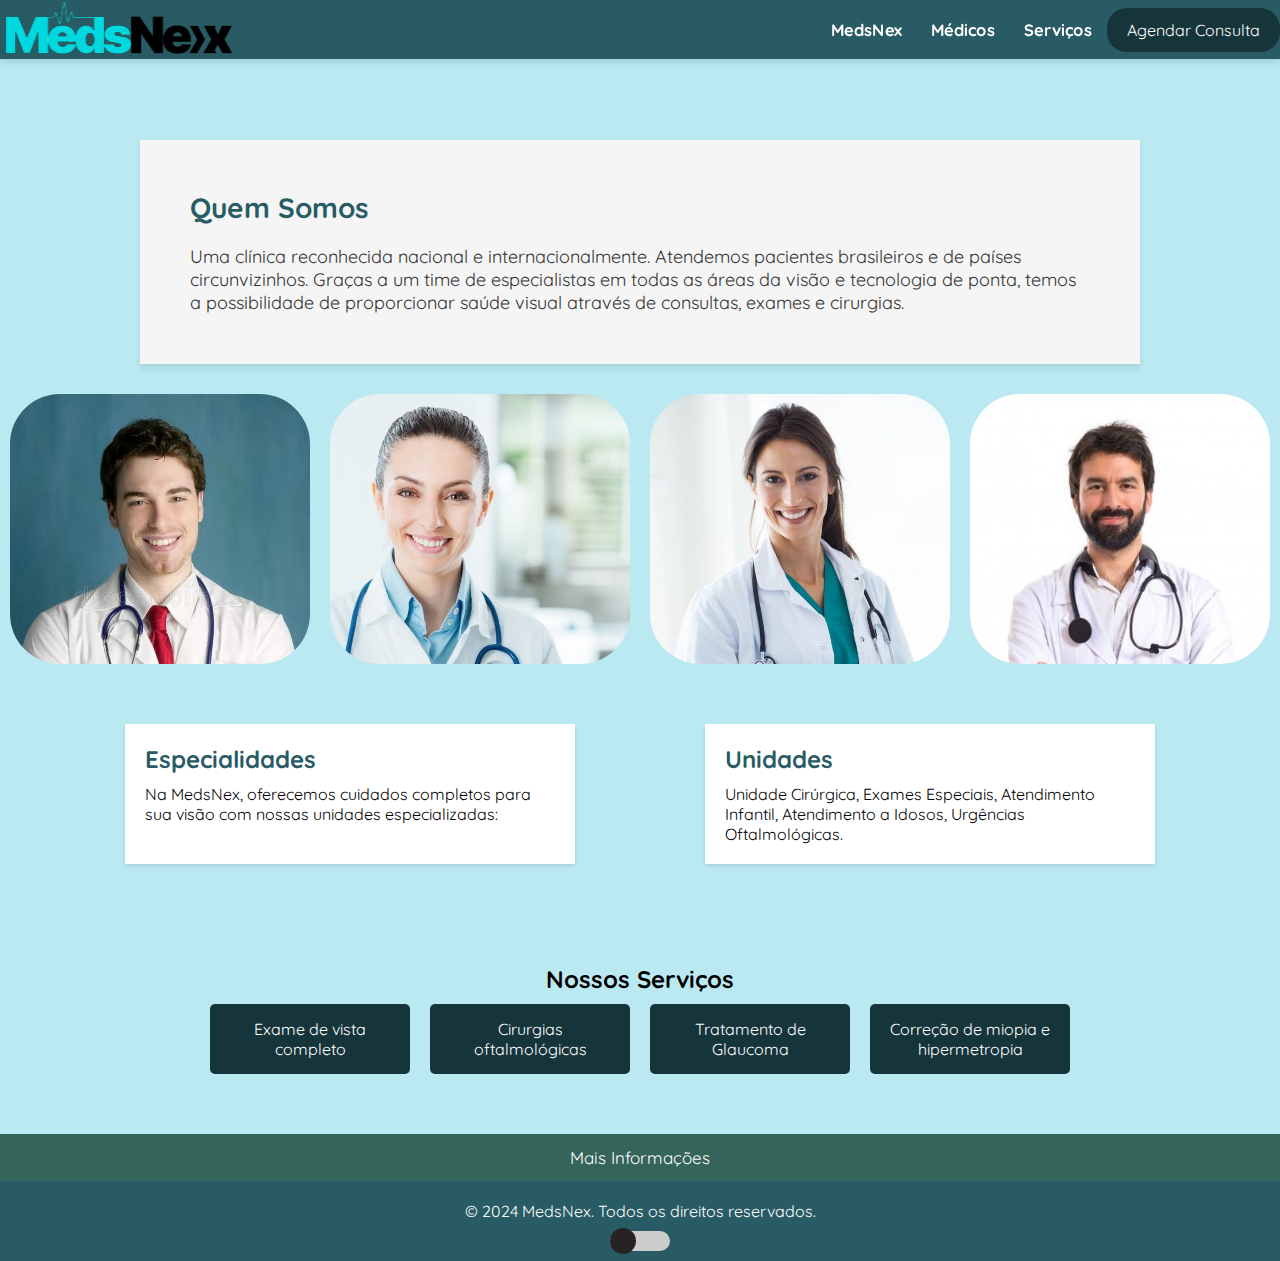
<file: index.html>
<!DOCTYPE html>
<html lang="pt-br">
<head>
    <meta charset="UTF-8">
    <meta name="viewport" content="width=device-width, initial-scale=1.0">
    <title>MedsNex</title>
    <link rel="stylesheet" href="styles.css">
    <link rel="preconnect" href="https://fonts.googleapis.com">
    <link rel="preconnect" href="https://fonts.gstatic.com" crossorigin>
    <link href="https://fonts.googleapis.com/css2?family=Quicksand:wght@600&display=swap" rel="stylesheet">
    
</head>
<body>
    <link rel="preconnect" href="https://fonts.googleapis.com">
    <link rel="preconnect" href="https://fonts.gstatic.com" crossorigin>
    <link href="https://fonts.googleapis.com/css2?family=Quicksand:wght@600&display=swap" rel="stylesheet">
    <header>
        <img class="logo" src="logoX.png" alt="Logo do site">
            
        <nav>
            
            <ul>
                <li class="traço"><a class="tra" href="index.html">MedsNex</a></li>
                <li class="traço"><a class="tra"  href="PGmedicos.html">Médicos</a></li>
                <li class="traço"><a class="tra"  href="PGservicos.html">Serviços</a></li>
            </ul>
        </nav>
        
        <button class="agendar" onclick="window.location.href='PGconsulta.html'">Agendar Consulta</button>
        
    </header>
    
    <main>
        <section class="somos">
            <h2>Quem Somos</h2>
            <p>Uma clínica reconhecida nacional e internacionalmente. Atendemos pacientes brasileiros e de países circunvizinhos. Graças a um time de especialistas em todas as áreas da visão e tecnologia de ponta, temos a possibilidade de proporcionar saúde visual através de consultas, exames e cirurgias.</p>
        </section>

        <section id="medicos">
        <div class="container">

        <ul class="container">
            <li class="painel" style="background-image: url(medico1.jpg);"><h2>Dr. Diogo Sossai Pires CRM/BA nº: 05346.</h2>
            </li>
                

            <li class="painel" style="background-image: url(medico2.jpg);"><h2>Dra. Angelina Ernesto D. Souza, CRM/ES nº: 26095.</h2>
            </li>
            
            <li class="painel" style="background-image: url(medico3.jpg);"><h2>Dra. Emília Colares, CRM/ES nº: 05119.</h2> 
            </li>
                

            <li class="painel" style="background-image: url(medico4.jpg);"><h2>Dr. Gabriel Pereira Dantas, CRM/BA nº: 06065.</h2> </li>
                
            </ul>
        </div>
    </section>
        
        <section class="info">
            <div class="box">
                <h3>Especialidades</h3>
                <p>Na MedsNex, oferecemos cuidados completos para sua visão com nossas unidades especializadas:</p>
            </div>
            <div class="box">
                <h3>Unidades</h3>
                <p>Unidade Cirúrgica, Exames Especiais, Atendimento Infantil, Atendimento a Idosos, Urgências Oftalmológicas.</p>
            </div>
        </section>
        
        <section id="servicos">
    
            <h2>Nossos Serviços</h2>
            <div class="servicos-lista">
        
                <button class="servico-btn">Exame de vista completo</button>
                <button class="servico-btn">Cirurgias oftalmológicas</button>
                <button class="servico-btn">Tratamento de Glaucoma</button>
                <button class="servico-btn">Correção de miopia e hipermetropia</button>
            </div>
        </section>
        <a href="PGservicos.html" class="botao">Mais Informações</a>
        
    </main>
    
    <footer>
        <p>© 2024 MedsNex. Todos os direitos reservados.</p>
        <div class="trilho" id="trilho">
        <div class="indicador"></div> 
    </footer>

    <script src="script.js"></script>
</body>
</html>
</file>
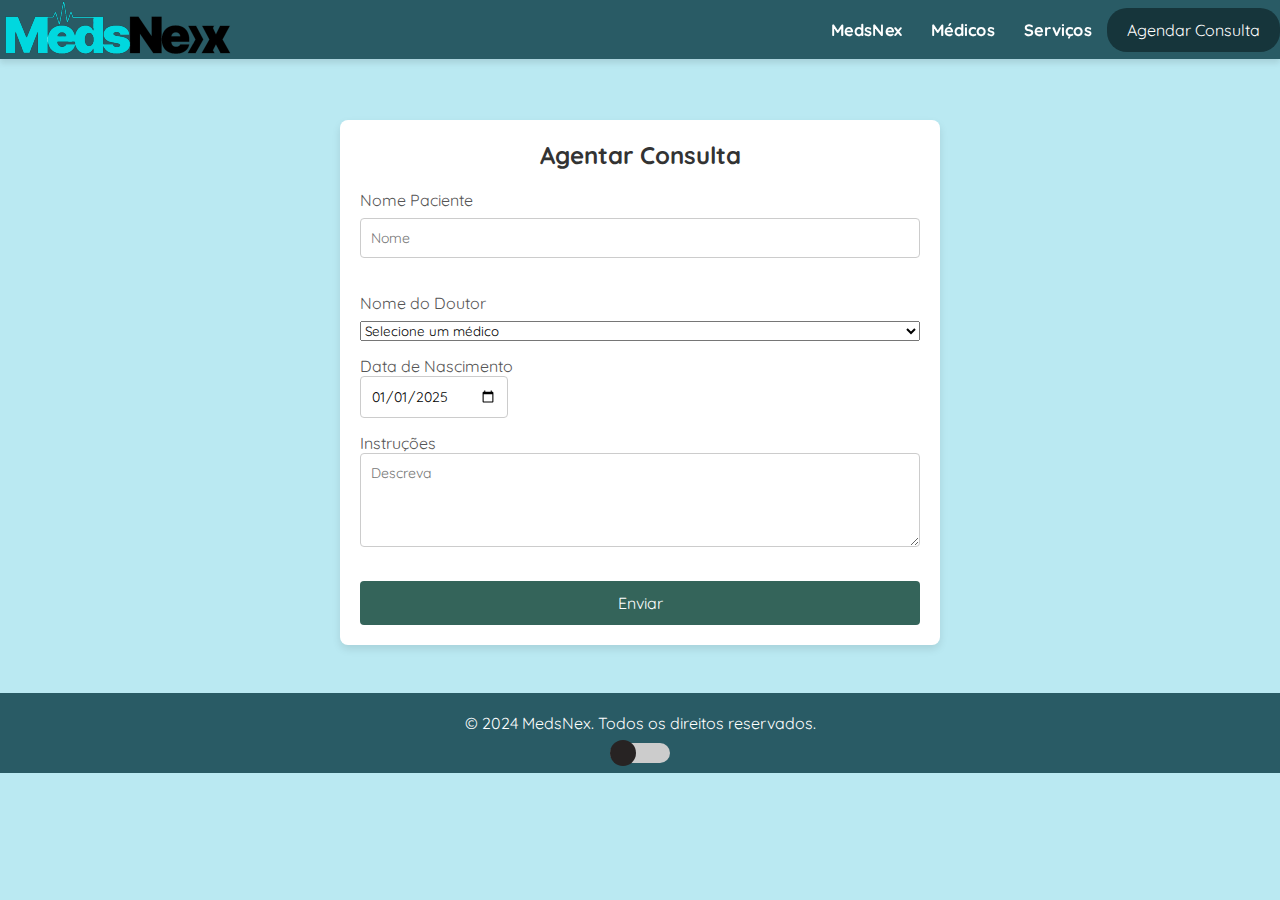
<file: PGconsulta.html>
<!DOCTYPE html>
<html lang="pt-br">
<head>
    <meta charset="UTF-8">
    <meta name="viewport" content="width=device-width, initial-scale=1.0">
    <title>MedsNex</title>
    <link rel="stylesheet" href="styles.css">
    <link rel="preconnect" href="https://fonts.googleapis.com">
    <link rel="preconnect" href="https://fonts.gstatic.com" crossorigin>
    <link href="https://fonts.googleapis.com/css2?family=Quicksand:wght@600&display=swap" rel="stylesheet">
</head>
<body>
    <link rel="preconnect" href="https://fonts.googleapis.com">
    <link rel="preconnect" href="https://fonts.gstatic.com" crossorigin>
    <link href="https://fonts.googleapis.com/css2?family=Quicksand:wght@600&display=swap" rel="stylesheet">
    <header>
        <img src="logoX.png" alt="Logo do site">
                
        <nav>
            
            <ul>
                <li class="traço"><a class="tra" href="index.html">MedsNex</a></li>
                <li class="traço"><a class="tra"  href="PGmedicos.html">Médicos</a></li>
                <li class="traço"><a class="tra"  href="PGservicos.html">Serviços</a></li>
            </ul>
        </nav>
        
        <button class="agendar" onclick="window.location.href='PGconsulta.html'">Agendar Consulta</button>
    </header>

    <main>
        <div class="cunsul-container">
            <h1 class="cunsul-title">Agentar Consulta</h1>
            <div class="consul_centro">
                <form id="consul-agendar">
                    <label for="textNomeP">Nome Paciente</label>
                    <input type="text" id="textNomeP" placeholder="Nome"><br>

                    <label for="selectNomeD">Nome do Doutor</label>
                    <select id="selectNomeD">
                    <option value="" disabled selected>Selecione um médico</option>
                    </select>

                    

            <div class="data_consul">
                <label for="dtpDataNascimento">Data de Nascimento</label><br>
				<input type="date" id="dtpDataNascimento" value="2025-01-01" required>

            </div>
			<div class="descricao_consul">
                    <label for="des_consul">Instruções</label>
                    <textarea class="form-control" id="des_consul" rows="4" placeholder="Descreva" required></textarea>
            </div>
                    <button type="submit" class="btn btn-purple btn-lg">Enviar</button>
                </form>
            </div>
        </div>

    </main>

    
    <footer>
        <p>© 2024 MedsNex. Todos os direitos reservados.</p>
        <div class="trilho" id="trilho">
        <div class="indicador"></div> 
    </footer>

    <script src="script.js"></script>
</body>
</html>
</file>
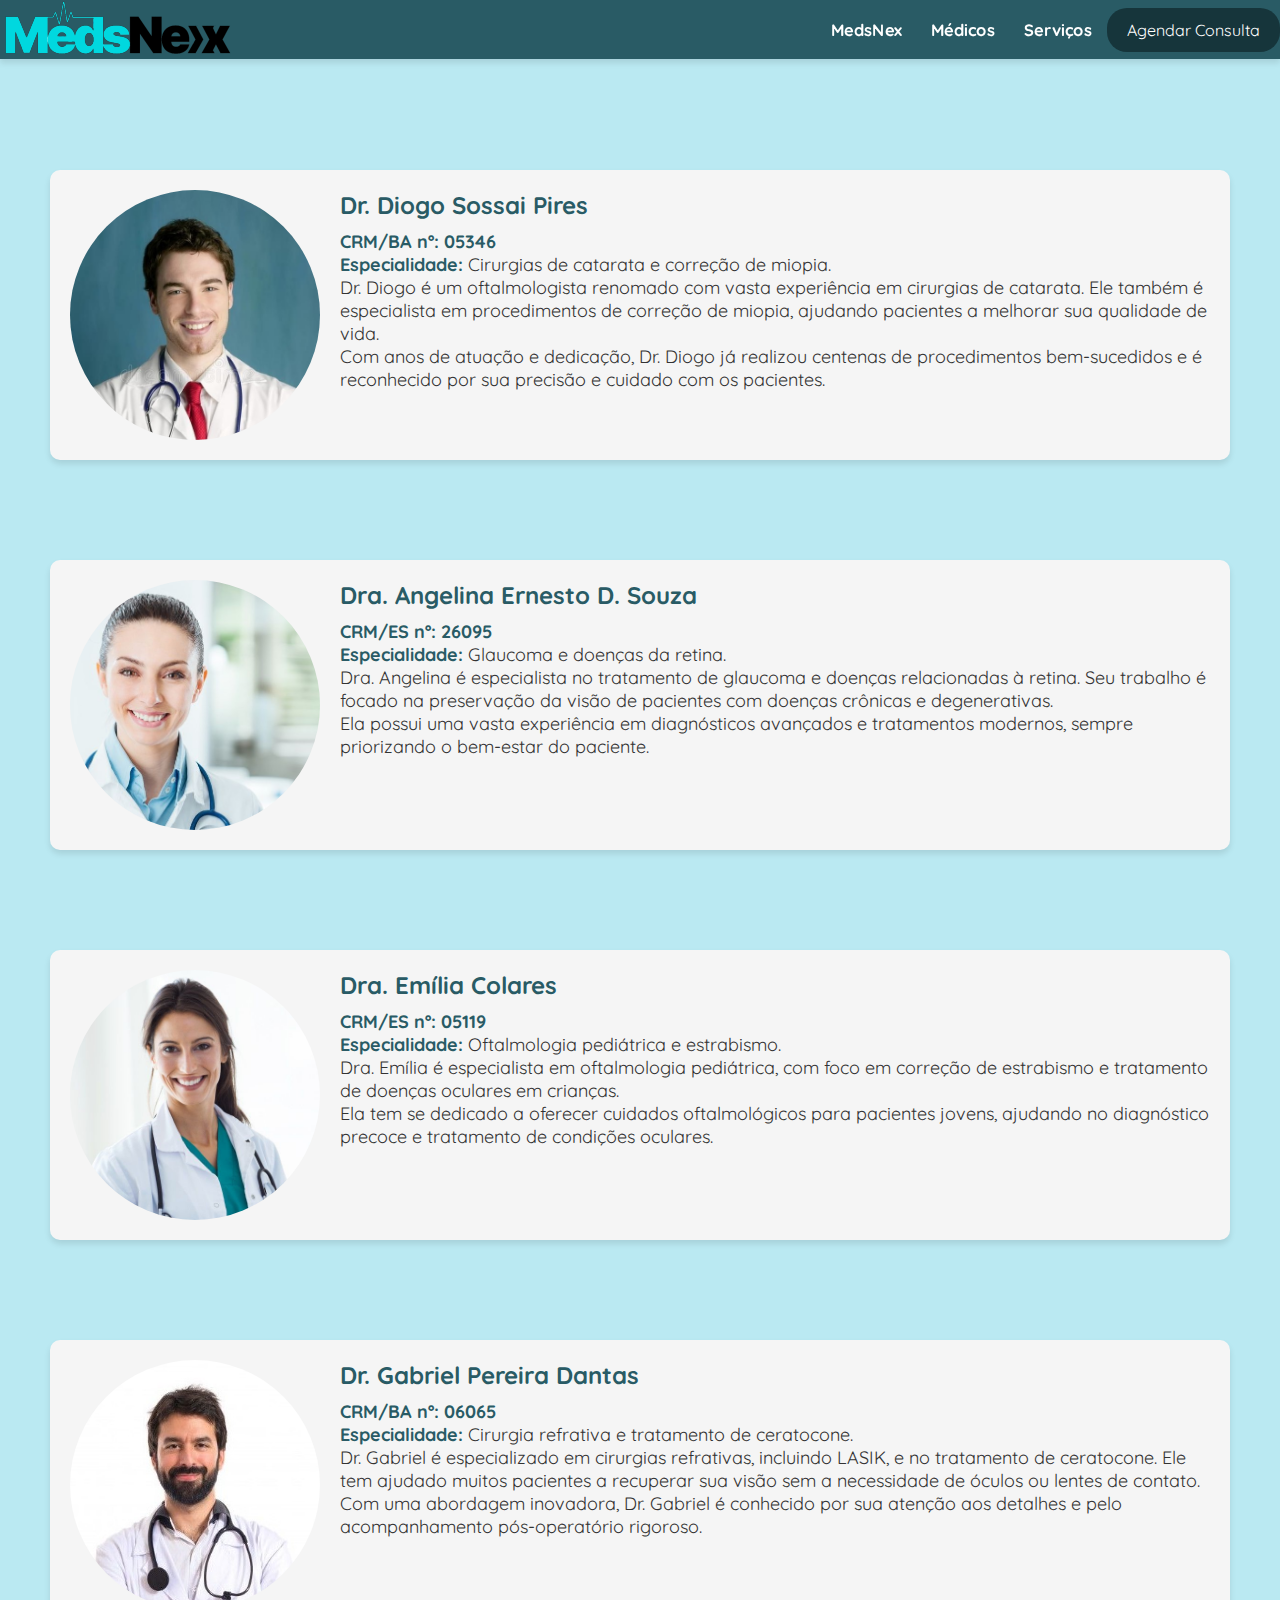
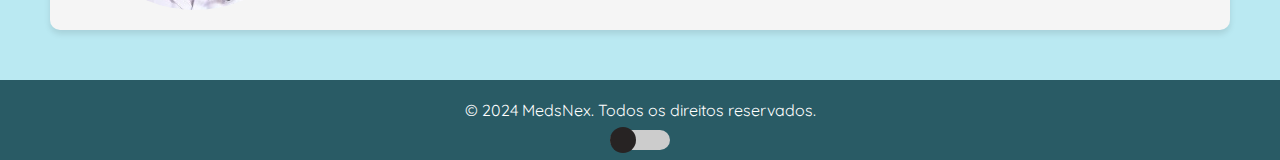
<file: PGmedicos.html>
<!DOCTYPE html>
<html lang="pt-br">
<head>
    <meta charset="UTF-8">
    <meta name="viewport" content="width=device-width, initial-scale=1.0">
    <title>MedsNex</title>
    <link rel="stylesheet" href="styles.css">
    <link rel="preconnect" href="https://fonts.googleapis.com">
    <link rel="preconnect" href="https://fonts.gstatic.com" crossorigin>
    <link href="https://fonts.googleapis.com/css2?family=Quicksand:wght@600&display=swap" rel="stylesheet">
</head>
<body>
    <link rel="preconnect" href="https://fonts.googleapis.com">
    <link rel="preconnect" href="https://fonts.gstatic.com" crossorigin>
    <link href="https://fonts.googleapis.com/css2?family=Quicksand:wght@600&display=swap" rel="stylesheet">
    <header>
        <img src="logoX.png" alt="Logo do site">
        
        
        <nav>
            
            <ul>
                <li class="traço"><a class="tra" href="index.html">MedsNex</a></li>
                <li class="traço"><a class="tra"  href="PGmedicos.html">Médicos</a></li>
                <li class="traço"><a class="tra"  href="PGservicos.html">Serviços</a></li>
            </ul>
        </nav>
        
        <button class="agendar" onclick="window.location.href='PGconsulta.html'">Agendar Consulta</button>
    </header>

    <main></main>
        <section class="medico-detalhe">
            <div class="medico-info">
                <img src="medico1.jpg" alt="Foto do Dr. Diogo Sossai Pires" class="medico-foto">
                <div class="descricao">
                    <h2>Dr. Diogo Sossai Pires</h2>
                    <p><strong>CRM/BA nº: 05346</strong></p>
                    <p><strong>Especialidade:</strong> Cirurgias de catarata e correção de miopia.</p>
                    <p>Dr. Diogo é um oftalmologista renomado com vasta experiência em cirurgias de catarata. Ele também é especialista em procedimentos de correção de miopia, ajudando pacientes a melhorar sua qualidade de vida.</p>
                    <p>Com anos de atuação e dedicação, Dr. Diogo já realizou centenas de procedimentos bem-sucedidos e é reconhecido por sua precisão e cuidado com os pacientes.</p>
                </div>
            </div>
            
        </section>
        <section class="medico-detalhe">
            <div class="medico-info">
                <img src="medico2.jpg" alt="Foto da Dra. Angelina Ernesto D. Souza" class="medico-foto">
                <div class="descricao">
                    <h2>Dra. Angelina Ernesto D. Souza</h2>
                    <p><strong>CRM/ES nº: 26095</strong></p>
                    <p><strong>Especialidade:</strong> Glaucoma e doenças da retina.</p>
                    <p>Dra. Angelina é especialista no tratamento de glaucoma e doenças relacionadas à retina. Seu trabalho é focado na preservação da visão de pacientes com doenças crônicas e degenerativas.</p>
                    <p>Ela possui uma vasta experiência em diagnósticos avançados e tratamentos modernos, sempre priorizando o bem-estar do paciente.</p>
                </div>
            </div>
        </section>

        <section class="medico-detalhe">
            <div class="medico-info">
                <img src="medico3.jpg" alt="Foto da Dra. Emília Colares" class="medico-foto">
                <div class="descricao">
                    <h2>Dra. Emília Colares</h2>
                    <p><strong>CRM/ES nº: 05119</strong></p>
                    <p><strong>Especialidade:</strong> Oftalmologia pediátrica e estrabismo.</p>
                    <p>Dra. Emília é especialista em oftalmologia pediátrica, com foco em correção de estrabismo e tratamento de doenças oculares em crianças.</p>
                    <p>Ela tem se dedicado a oferecer cuidados oftalmológicos para pacientes jovens, ajudando no diagnóstico precoce e tratamento de condições oculares.</p>
                </div>
            </div>
        </section>
        <section class="medico-detalhe">
            <div class="medico-info">
                <img src="medico4.jpg" alt="Foto do Dr. Gabriel Pereira Dantas" class="medico-foto">
                <div class="descricao">
                    <h2>Dr. Gabriel Pereira Dantas</h2>
                    <p><strong>CRM/BA nº: 06065</strong></p>
                    <p><strong>Especialidade:</strong> Cirurgia refrativa e tratamento de ceratocone.</p>
                    <p>Dr. Gabriel é especializado em cirurgias refrativas, incluindo LASIK, e no tratamento de ceratocone. Ele tem ajudado muitos pacientes a recuperar sua visão sem a necessidade de óculos ou lentes de contato.</p>
                    <p>Com uma abordagem inovadora, Dr. Gabriel é conhecido por sua atenção aos detalhes e pelo acompanhamento pós-operatório rigoroso.</p>
                </div>
            </div>
    </section>
    </main>

    <footer>
        <p>© 2024 MedsNex. Todos os direitos reservados.</p>
        <div class="trilho" id="trilho">
        <div class="indicador"></div> 
    </footer>

    <script src="script.js"></script>
</body>
</html>
</file>
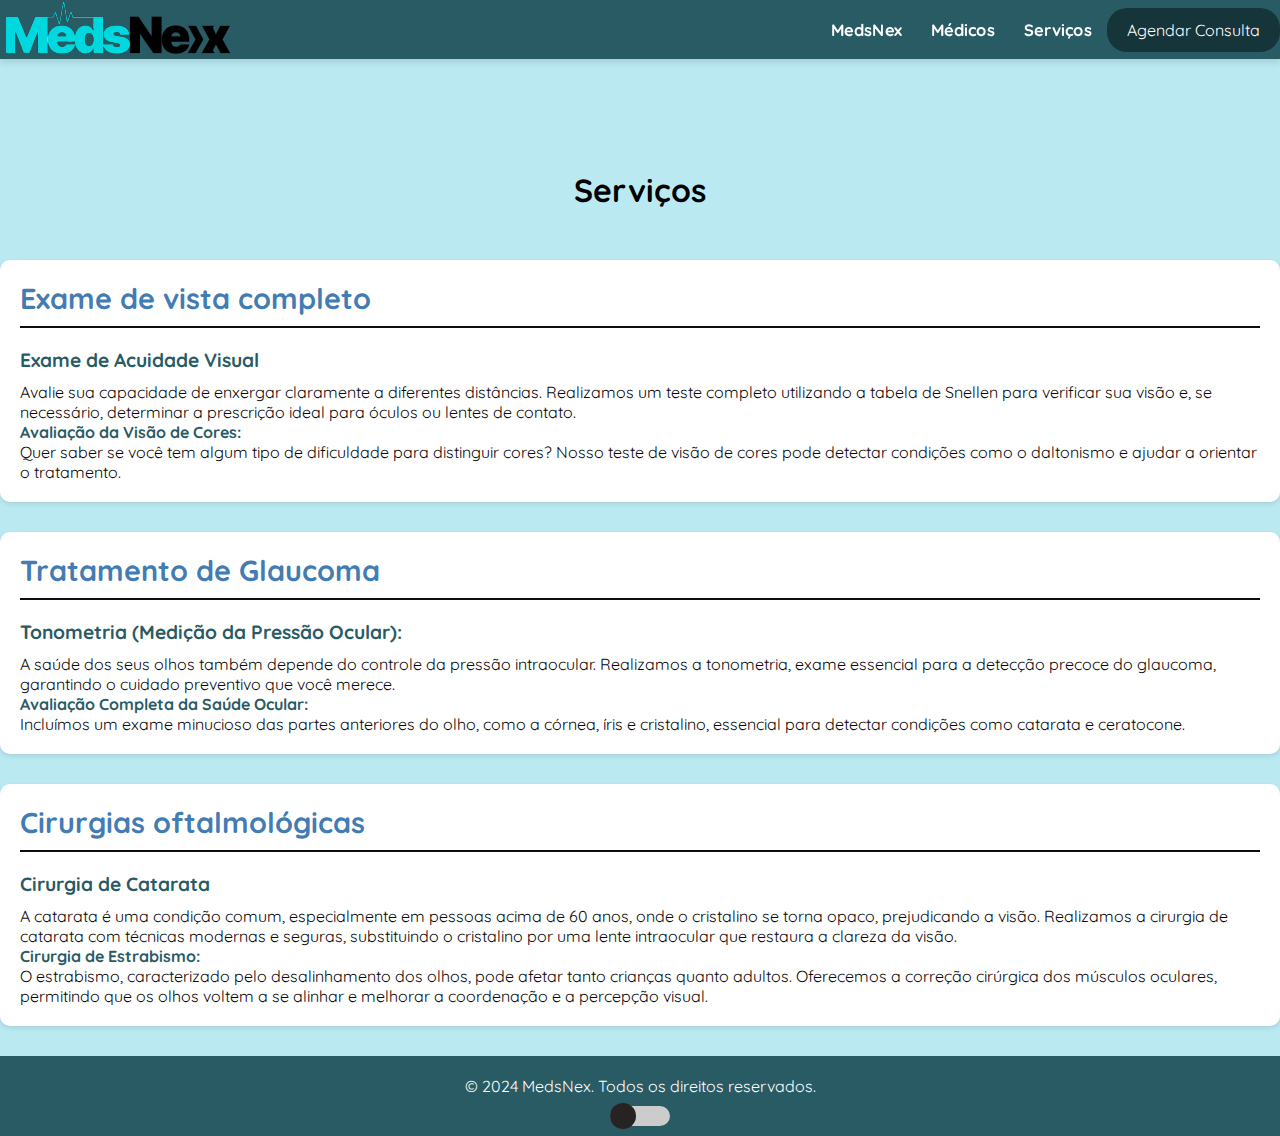
<file: PGservicos.html>
<!DOCTYPE html>
<html lang="pt-br">
<head>
    <meta charset="UTF-8">
    <meta name="viewport" content="width=device-width, initial-scale=1.0">
    <title>MedsNex</title>
    <link rel="stylesheet" href="styles.css">
    <link rel="preconnect" href="https://fonts.googleapis.com">
    <link rel="preconnect" href="https://fonts.gstatic.com" crossorigin>
    <link href="https://fonts.googleapis.com/css2?family=Quicksand:wght@600&display=swap" rel="stylesheet">
</head>
<body>
    <link rel="preconnect" href="https://fonts.googleapis.com">
    <link rel="preconnect" href="https://fonts.gstatic.com" crossorigin>
    <link href="https://fonts.googleapis.com/css2?family=Quicksand:wght@600&display=swap" rel="stylesheet">
    <header>
        <img src="logoX.png" alt="Logo do site">
                
        <nav>
            
            <ul>
                <li class="traço"><a class="tra" href="index.html">MedsNex</a></li>
                <li class="traço"><a class="tra"  href="PGmedicos.html">Médicos</a></li>
                <li class="traço"><a class="tra"  href="PGservicos.html">Serviços</a></li>
            </ul>
        </nav>
        
        <button class="agendar" onclick="window.location.href='PGconsulta.html'">Agendar Consulta</button>
    </header>

    <main>
        <h1 id="servicos">Serviços</h1>

        <section class="H_01">
            <div class="info_01">
                <h2 class="E_1">Exame de vista completo</h2>
                <p class="Exame_1"><strong>Exame de Acuidade Visual</strong></p>
                <p class="Paragrafos_m">Avalie sua capacidade de enxergar claramente a diferentes distâncias. Realizamos um teste completo utilizando a tabela de Snellen para verificar sua visão e, se necessário, determinar a prescrição ideal para óculos ou lentes de contato.</p>
                <p><strong>Avaliação da Visão de Cores:</strong></p>
                <p class="Paragrafos_m">Quer saber se você tem algum tipo de dificuldade para distinguir cores? Nosso teste de visão de cores pode detectar condições como o daltonismo e ajudar a orientar o tratamento.</p>
            </div>
        </section>

        <section class="H_01">
            <div class="info_01">
                <h3 class="T-1">Tratamento de Glaucoma</h3>
                <p class="Tra_2"><strong>Tonometria (Medição da Pressão Ocular):</strong></p>
                <p class="Paragrafos_m">A saúde dos seus olhos também depende do controle da pressão intraocular. Realizamos a tonometria, exame essencial para a detecção precoce do glaucoma, garantindo o cuidado preventivo que você merece.</p>
                <p><strong>Avaliação Completa da Saúde Ocular:</strong></p>
                <p class="Paragrafos_m">Incluímos um exame minucioso das partes anteriores do olho, como a córnea, íris e cristalino, essencial para detectar condições como catarata e ceratocone.</p>
            </div>
        </section>

        <section class="H_01">
            <div class="info_01">
                <h4 class="T-1">Cirurgias oftalmológicas</h4>
                <p class="Tra_2"><strong>Cirurgia de Catarata</strong></p>
                <p class="Paragrafos_m">A catarata é uma condição comum, especialmente em pessoas acima de 60 anos, onde o cristalino se torna opaco, prejudicando a visão. Realizamos a cirurgia de catarata com técnicas modernas e seguras, substituindo o cristalino por uma lente intraocular que restaura a clareza da visão.</p>
                <p><strong>Cirurgia de Estrabismo:</strong></p>
                <p class="Paragrafos_m">O estrabismo, caracterizado pelo desalinhamento dos olhos, pode afetar tanto crianças quanto adultos. Oferecemos a correção cirúrgica dos músculos oculares, permitindo que os olhos voltem a se alinhar e melhorar a coordenação e a percepção visual.</p>
            </div>
        </section>

    </main>

    
    <footer>
        <p>© 2024 MedsNex. Todos os direitos reservados.</p>
        <div class="trilho" id="trilho">
        <div class="indicador"></div> 
    </footer>

    <script src="script.js"></script>
</body>
</html>
</file>
<file: styles.css>
/* Margens do site */
* {
  box-sizing: border-box;
  margin: 0;
  padding: 0;
  font-family: 'quicksand';
}
/* Background geral do site */
body {
  background-color: rgb(186, 233, 242);
  font-family: 'quicksand';
 }
/* Fundo do Menu em cima */
header {
  background-color: rgb(41, 91, 101);
  color: white;
  display: flex;
  justify-content: space-between;
  align-items: center;
  position: fixed;
  width: 100%;
  top: 0;
  z-index: 100;
  box-shadow: 0 0.25pc 0.375pc rgba(0, 0, 0, 0.1); 
 
}

.logo {
  width: 15pc; 
  height: auto; 
}

nav {
  display: flex;
  align-items: center;
  justify-content: flex-end; 
  flex-grow: 1; 
}

nav a {
  color: white; 
  text-decoration: none; 
  background-color: transparent; 
}

nav a:focus, nav a:active {
  outline: none;
  background-color: transparent; 
}

nav a:hover {
  color: #d1d1d1; 
  background-color: transparent; 
}
nav ul {
  list-style-type: none;
  display: flex;
  margin-left: 1.25pc; 
}

nav ul li {
  margin: 0 0.9375pc; 
}

/* Botão Agendar */
.agendar, .servico-btn {
  background-color: rgb(22, 53, 59);
  border: none;
  text-decoration: none;
  color: white;
  cursor: pointer;
  font-size: 1pc; 
  border-radius: 1.25pc; 
  
}

.agendar:hover, .servico-btn:hover {
  background-color: #7d7b7b;
  transition: 0.3s;
}

/* Parte de MedsNex */
main {
  padding-top: 7.5pc; 
}

.somos {
  background-color: #f5f5f5;
  padding: 3.125pc; 
  margin: 1.25pc auto; 
  max-width: 62.5pc; 
  box-shadow: 0 0.25pc 0.375pc rgba(0, 0, 0, 0.1);
}

.somos h2 {
  font-size: 1.75pc; 
  color: rgb(41, 91, 101);
  margin-bottom: 1.25pc; 
   }

.somos p, .descricao p {
  font-size: 1.125pc; 
  color: #333;
}

.info {
  display: flex;
  justify-content: space-around;
  padding: 3.125pc 1.25pc; 
  max-width: 75pc; 
  margin: 0 auto;
}

.info .box {
  background-color: #fff;
  padding: 1.25pc; 
  width: 28.125pc; 
  box-shadow: 0 0.125pc 0.25pc rgba(0, 0, 0, 0.1); /
}

.info h3, .descricao h2 {
  font-size: 1.5pc; 
  color: rgb(41, 91, 101);
  margin-bottom: 0.625pc; 
}

#servicos {
  padding: 3.125pc 1.25pc; 
  text-align: center;
}

.servicos-lista {
  display: flex;
  flex-wrap: wrap;
  justify-content: center; 
}

.servico-btn {
  padding: 0.9375pc 1.25pc;
  text-align: center;
  margin: 0.625pc; 
  border-radius: 0.3125pc; 
  width: 12.5pc; 
}

/* Rodapé */
footer {
  background-color: rgb(41, 91, 101);
  color: white;
  text-align: center;
  padding: 1.25pc 0; 
  position: relative;
  width: 100%;
}

.container, ul.container {
  display: flex;
  justify-content: center;
  flex-wrap: wrap;
  width: 100%;
}
/* Painél com médicos */
.painel {
  background-size: cover;
  background-position: center;
  background-repeat: no-repeat;
  height: 30vh;
  border-radius: 50px;
  flex: 1 1 200px;
  color: #0bafb4;
  cursor: pointer;
  margin: 10px;
  position: relative;
  transition: transform 0.5s ease;
  display: flex;
  justify-content: center;
  align-items: center;
}

.painel h2 {
  font-size: 24px;
  position: absolute;
  bottom: 25px;
  left: 20px;
  margin: 0;
  opacity: 0;
  transition: opacity 0.3s ease;
}

.painel:hover {
  box-shadow: 1px 3px 3px rgb(5, 5, 5);
  transform: scale(1.05);
}

.painel:hover h2 {
  opacity: 1;
}

/* Responsividade */
@media (max-width: 768px) {
  header {
    flex-direction: column;
    padding: 1.25pc; 
  }

  nav ul {
    flex-direction: column;
    align-items: center;
    margin-top: 0.625pc; 
  }

  .info {
    flex-direction: column;
    align-items: center;
  }

  .info .box {
    width: 56.25pc; 
    margin-bottom: 1.25pc; 
  }

  .painel {
    flex: 1 1 28.125pc;
  }
}

@media (max-width: 480px) {
  .agendar, .servico-btn {
    width: 100%;
    padding: 0.625pc; 
    font-size: 0.875pc; 
  }

  .somos h2, .descricao h2 {
    font-size: 1.5pc; 
  }

  .info .box, .painel {
    width: 100%;
  }
}

/* Tema Escuro */
body.dark {
  background-color: rgb(33, 37, 41);
  color: #f5f5f5;
  transition: background-color 0.3s ease, color 0.3s ease;
}

header.dark, footer.dark, button.dark {
  background-color: rgb(73, 80, 87);
}

body.dark .somos, body.dark .info .box, body.dark .medico-info {
  background-color: rgb(11, 12, 14);
  color: white;
}

body.dark .somos p, body.dark .descricao p {
  font-size: 1.125pc; 
  color: #c5c5c5;
}

body.dark .agendar {
  background-color: rgb(41, 91, 101);
  color: white;
}

body.dark .agendar:hover {
  background-color: #555; 
}

body.dark .servico-btn:hover {
  background-color: #c0c0c0;
}

/* Botão */
.trilho {
  display: flex;
  justify-content: center;
  align-items: center;
  width: 3.75pc; 
  height: 1.25pc; 
  background-color: #ccc;
  border-radius: 1.875pc; 
  position: relative;
  cursor: pointer;
  transition: background-color 0.3s ease;
  margin: 0 auto; 
  top: 0.625pc; 
}

.trilho::before {
  content: '';
  position: absolute;
  width: 1.625pc;
  height: 1.625pc; 
  background-color: rgb(39, 35, 35);
  border-radius: 50%;
  left: 0px;
  transition: transform 0.3s ease;
}

.trilho.dark {
  background-color: rgb(125, 123, 123);
}

.trilho.dark::before {
  transform: translateX(2.5pc); 
  background-color: #efefef;
}

/* Parte dos médicos */
.medico-detalhe {
  padding: 3.125pc; 
  display: flex;
  justify-content: center;
  align-items: center;
}

.medico-info {
  display: flex;
  align-items: flex-start;
  background-color: #f5f5f5;
  padding: 1.25pc; 
  box-shadow: 0 0.25pc 0.375pc rgba(0, 0, 0, 0.1); 
  border-radius: 0.625pc; 
}

.medico-foto {
  width: 15.625pc; 
  height: 15.625pc; 
  object-fit: cover;
  border-radius: 50%;
  margin-right: 1.25pc; 
}
.h_1 {
  text-align: center;
  font-size: 2.5rem;
  color: #315baf;
  margin-bottom: 40px;
}

/* Parte medico */
.H_01 {
  background-color: #fff;
  padding: 20px;
  margin-bottom: 30px;
  border-radius: 10px;
  box-shadow: 0 2px 5px rgba(0, 0, 0, 0.1);
}

/* Cabeçalhos de cada seção */
.E_1, .T-1 {
  font-size: 1.8rem;
  color: rgb(22, 53, 59);
  margin-bottom: 20px;
  border-bottom: 2px solid #e6e6e6;
  padding-bottom: 10px;
}

/* Parágrafos principais */
.h_1 {
  text-align: center;
  font-size: 2.5rem;
  color: rgb(60, 167, 189);
  margin-bottom: 40px;
}

/* Seções */
.H_01 {
  background-color: #fff;
  padding: 20px;
  margin-bottom: 30px;
  border-radius: 10px;
  box-shadow: 0 2px 5px rgba(0, 0, 0, 0.1);
}

/* Cabeçalhos de cada seção */
.E_1, .T-1 {
  font-size: 1.8rem;
  color: #437bb3;
  margin-bottom: 20px;
  border-bottom: 2px solid #0e0c0c;
  padding-bottom: 10px;
}

/* Parágrafos principais */

/* Destaque para informações importantes */
strong {
  color: #0c2b21;
}

/* Informações específicas (subtítulos menores) */
.Exame_1, .Tra_2 {
  font-size: 1.2rem;
  font-weight: bold;
  color: #000000;
  margin-bottom: 10px;
}

/* Destaque para informações importantes */
strong {
  color: rgb(41, 91, 101);
}

/* Informações específicas (subtítulos menores) */
.Exame_1, .Tra_2 {
  font-size: 1.2rem;
  font-weight: bold;
  color: #0a0a0a;
  margin-bottom: 10px;
}
.Paragrafos_m{
  color: #080808;
}
.Paragrafos_m.dark{
  color: white;
  
}
/*botao de link PG Serviços*/
.botao {
  display: grid;
  padding: 1% 10%;
  background-color: rgb(52, 100, 90); 
  color: white; 
  text-align: center;
  text-decoration: none;
  
  font-size: 17px;
  transition: background-color 0.3s;
  justify-content: center;
  
}

.botao:hover {
  background-color: #3a3b3b; /* Cor quando o mouse passa por cima */
}
/* menu listra */
.traço{
    display: inline-block;/*permite q fique lado a lado dos outros elementos*/
    margin-right: 1rem; /*ADD um espaçamento á direita de cada item */
    transition: all 0.3s ease;/*ADD transição suave para qualquer alteração no estilo do elemento*/
    transform: scale(1.03) perspective(200px);/*(scale) Aplica uma ligeira escala, (Pesrs) ADD uma perspectiva para efeitos 3D*/
    cursor: pointer;/* Altera o cursor para indicar que o elemento é clicável. */
}
.tra{
    text-decoration: none; /* Remove o sublinhado padrão do link. */
    color: #ffffff;
    font-weight: bold;/* Deixa o texto do link em negrito. */
    font-size: 1rem;
    border-radius: 1px;
}
.traço::before{
    content: '';
    position: absolute;
    width: 100%;
    height: 0.2rem;
    background-color: #000000;
    bottom: 0;
    left: 0;
    transform: scaleX(0);
    transform-origin: bottom right;/* Define o ponto de origem da transformação*/
    transition: transform 0.3s ease-out;  /* Adiciona uma transição suave para a transformação. */
    
}
.traço:hover::before{
    transform: scaleX(1);/* Expande o pseudo-elemento para preencher toda a largura do <li> ao passar o mouse. */
    transform-origin: bottom left;/* Altera o ponto de origem da expansão para o canto inferior esquerdo, criando um efeito de preenchimento da esquerda para a direita. */
}


/* PG consulta*/

/* Estilo do container da consulta */
.cunsul-container {
  max-width: 600px;
  margin: 0 auto;
  background-color: #ffffff;
  border-radius: 8px;
  padding: 20px;
  box-shadow: 0 4px 8px rgba(0, 0, 0, 0.1);
  margin-bottom: 3pc

  ;
  
}

/* Título */
.cunsul-title {
  font-size: 24px;
  color: #333;
  text-align: center;
  margin-bottom: 20px;
}

/* Estilização do formulário */
form {
  display: flex;
  flex-direction: column;
}

/* Estilo dos rótulos dos campos */
label {
  font-size: 16px;
  color: #555;
  margin-bottom: 8px;
}

/* Estilo dos campos de entrada */
input[type="text"],
input[type="date"],
textarea {
  padding: 10px;
  font-size: 14px;
  border: 1px solid #ccc;
  border-radius: 4px;
  margin-bottom: 15px;
  transition: border-color 0.3s ease;
}

input[type="text"]:focus,
input[type="date"]:focus,
textarea:focus {
  border-color: rgb(52, 100, 90);
  outline: none;
}

/* Estilo do botão de submit */
button {
  background-color: rgb(52, 100, 90);
  color: white;
  border: none;
  padding: 12px 20px;
  font-size: 16px;
  border-radius: 4px;
  cursor: pointer;
  transition: background-color 0.3s ease;
}

button:hover {
  background-color: #3a3b3b;
}
/* Estilo da descrição */
.descricao_consul {
  margin-bottom: 15px;
}

.descricao_consul label {
  font-size: 16px;
  color: #555;
  margin-bottom: 8px;
}

/* Ajuste do campo de texto de descrição */
textarea {
  padding: 10px;
  font-size: 14px;
  border: 1px solid #ccc;
  border-radius: 4px;
  width: 100%; 
  transition: border-color 0.3s ease;
  
}

textarea:focus {
  border-color: rgb(52, 100, 90);
  outline: none;
}

/* Espaçamento para o campo Selecionar Médico */
select {
  margin-bottom: 15px; 
}
</file>
